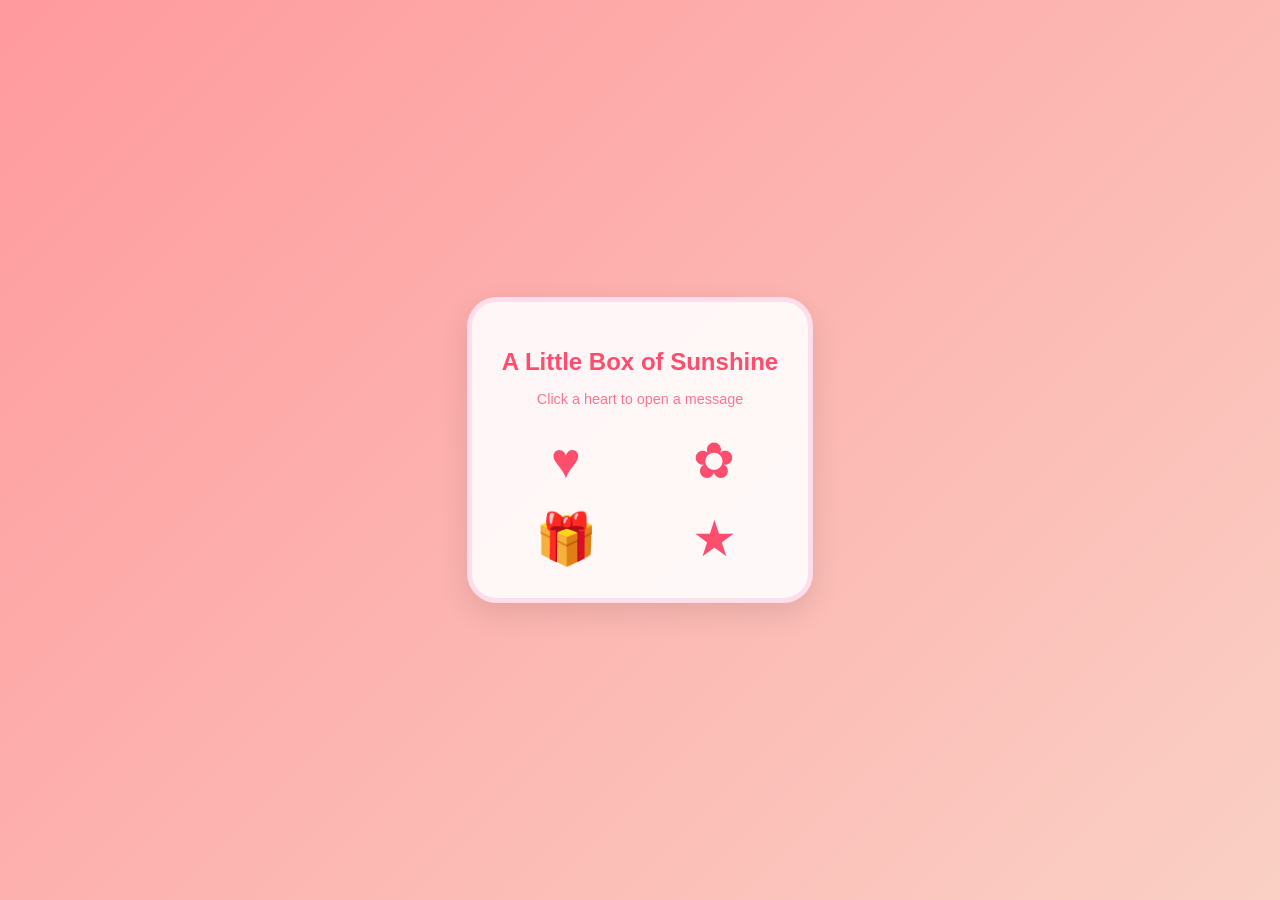
<file: index.html>
<!DOCTYPE html>
<html lang="en">
<head>
    <meta charset="UTF-8">
    <meta name="viewport" content="width=device-width, initial-scale=1.0">
    <title>For You ✨</title>
    <link rel="stylesheet" href="style.css">
</head>
<body>
    <div id="hearts-bg"></div>
    
    <div class="container">
        <h1>A Little Box of Sunshine</h1>
        <p class="subtitle">Click a heart to open a message</p>
        
        <div class="gift-grid">
            <div class="heart-item" onclick="openGift(0)">♥</div>
            <div class="heart-item" onclick="openGift(1)">✿</div>
            <div class="heart-item" onclick="openGift(2)">🎁</div>
            <div class="heart-item" onclick="openGift(3)">★</div>
        </div>

        <div id="message-modal">
            <div class="modal-content">
                <p id="gift-text"></p>
                <button onclick="closeGift()">Close</button>
            </div>
        </div>
    </div>
    <script src="script.js"></script>
</body>
</html>
</file>
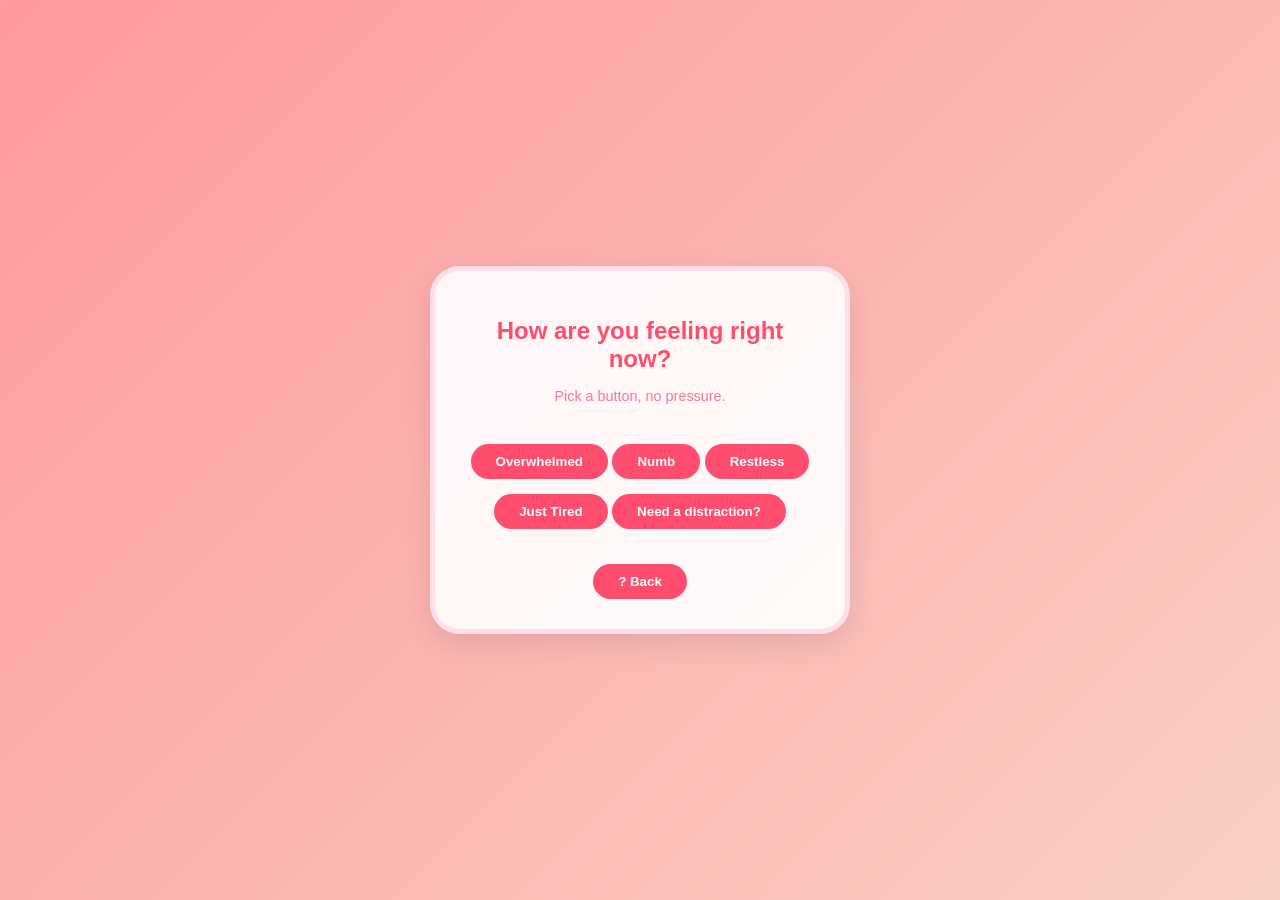
<file: index.html.html>
<!DOCTYPE html>
<html lang="en">
<head>
    <meta charset="UTF-8">
    <meta name="viewport" content="width=device-width, initial-scale=1.0">
    <title>A Little Something For You</title>
    <link rel="stylesheet" href="style.css">
</head>
<body>
    <div class="container">
        <div id="home-screen">
            <h1>How are you feeling right now?</h1>
            <p class="subtitle">Pick a button, no pressure.</p>
            <div class="button-grid">
                <button onclick="getSupport('Overwhelmed')">Overwhelmed</button>
                <button onclick="getSupport('Numb')">Numb</button>
                <button onclick="getSupport('Restless')">Restless</button>
                <button onclick="getSupport('Tired')">Just Tired</button>
                <button onclick="getSupport('SelfCare')" class="special-btn">Need a distraction?</button>
            </div>
        </div>

        <div id="display-area" class="hidden">
            <h2 id="mood-title"></h2>
            <p id="suggestion-text"></p>
            <button class="back-btn" onclick="reset()">? Back</button>
        </div>
    </div>
    <script src="script.js"></script>
</body>
</html>
</file>
<file: style.css>
body {
    background: linear-gradient(135deg, #ff9a9e 0%, #fad0c4 100%);
    font-family: 'Segoe UI', Tahoma, Geneva, Verdana, sans-serif;
    height: 100vh;
    margin: 0;
    display: flex;
    justify-content: center;
    align-items: center;
    overflow: hidden;
}

.container {
    background: rgba(255, 255, 255, 0.9);
    padding: 30px;
    border-radius: 30px;
    text-align: center;
    box-shadow: 0 10px 30px rgba(0,0,0,0.1);
    z-index: 10;
    border: 5px solid #ffdeeb;
    max-width: 350px;
}

h1 { color: #ff4d6d; font-size: 1.5rem; margin-bottom: 5px; }
.subtitle { color: #ff758f; margin-bottom: 25px; font-size: 0.9rem; }

.gift-grid {
    display: grid;
    grid-template-columns: 1fr 1fr;
    gap: 20px;
}

.heart-item {
    font-size: 50px;
    cursor: pointer;
    color: #ff4d6d;
    transition: transform 0.2s;
    user-select: none;
}

.heart-item:hover {
    transform: scale(1.2);
}

/* The Popup Box */
#message-modal {
    position: fixed;
    top: 0; left: 0; width: 100%; height: 100%;
    background: rgba(255, 77, 109, 0.5);
    display: none; /* Hidden by default */
    justify-content: center;
    align-items: center;
    z-index: 100;
}

.modal-content {
    background: white;
    padding: 30px;
    border-radius: 20px;
    width: 80%;
    max-width: 300px;
    border: 3px solid #ff4d6d;
    box-shadow: 0 10px 20px rgba(0,0,0,0.2);
}

#gift-text {
    color: #334e68;
    line-height: 1.5;
    font-size: 1.1rem;
}

button {
    background: #ff4d6d;
    color: white;
    border: none;
    padding: 10px 25px;
    border-radius: 20px;
    margin-top: 15px;
    font-weight: bold;
    cursor: pointer;
}

/* Background Hearts Animation */
.floating-heart {
    position: fixed;
    bottom: -10%;
    z-index: 1;
    opacity: 0.6;
    pointer-events: none;
}
</file>
